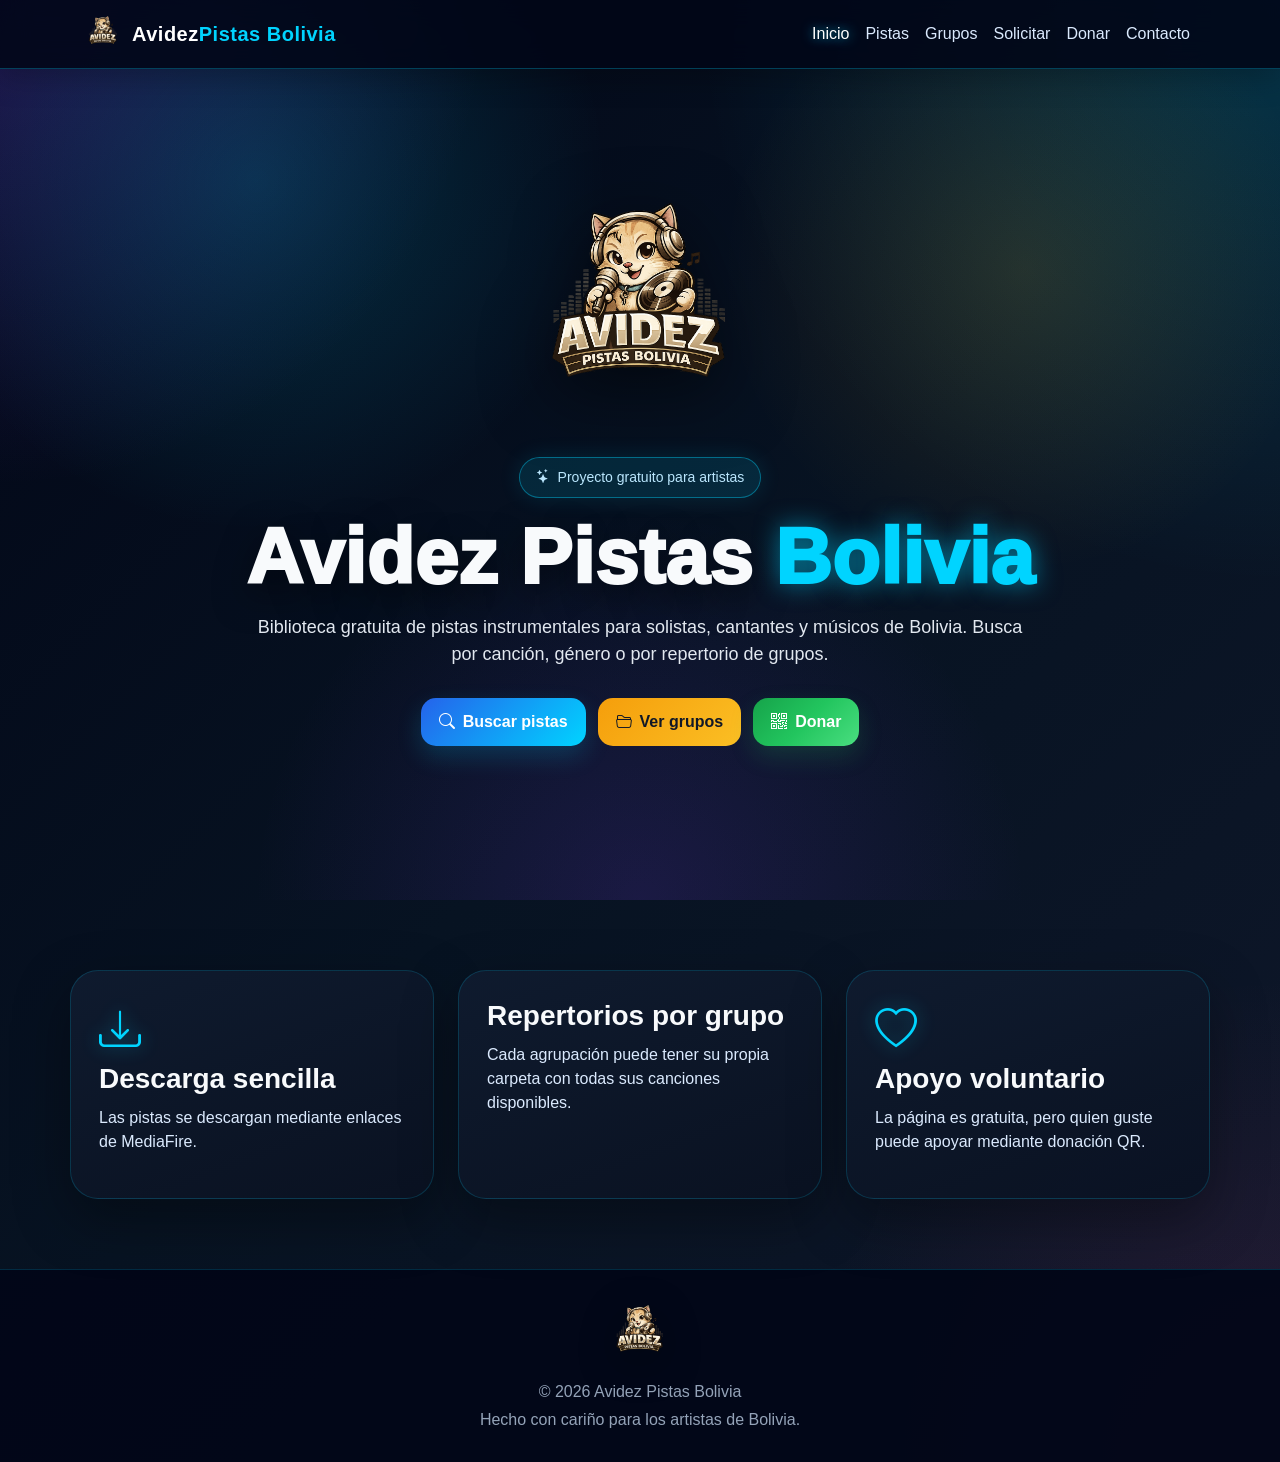
<file: index.html>
<!DOCTYPE html>
<html lang="es">
<head>
  <meta charset="UTF-8">
  <meta name="viewport" content="width=device-width, initial-scale=1.0">
  <title>Avidez Pistas Bolivia</title>

  <link href="https://cdn.jsdelivr.net/npm/bootstrap@5.3.3/dist/css/bootstrap.min.css" rel="stylesheet">
  <link href="https://cdn.jsdelivr.net/npm/bootstrap-icons@1.11.3/font/bootstrap-icons.min.css" rel="stylesheet">
  <link rel="stylesheet" href="css/styles.css">
</head>
<body>

<nav class="navbar navbar-expand-lg navbar-dark fixed-top">
  <div class="container">

    <a class="navbar-brand" href="index.html">
      <img src="assets/img/niño.png" alt="Logo Avidez Pistas Bolivia" class="logo-navbar">
      Avidez <span>Pistas Bolivia</span>
    </a>

    <button class="navbar-toggler" type="button" data-bs-toggle="collapse" data-bs-target="#menu">
      <span class="navbar-toggler-icon"></span>
    </button>

    <div class="collapse navbar-collapse" id="menu">
      <ul class="navbar-nav ms-auto">
        <li class="nav-item"><a class="nav-link active" href="index.html">Inicio</a></li>
        <li class="nav-item"><a class="nav-link" href="pistas.html">Pistas</a></li>
        <li class="nav-item"><a class="nav-link" href="grupos.html">Grupos</a></li>
        <li class="nav-item"><a class="nav-link" href="solicitar.html">Solicitar</a></li>
        <li class="nav-item"><a class="nav-link" href="donar.html">Donar</a></li>
        <li class="nav-item"><a class="nav-link" href="contacto.html">Contacto</a></li>
      </ul>
    </div>

  </div>
</nav>

<header class="hero text-center">
  <div class="container">

    <div class="logo-container">
      <img src="assets/img/niño.png" alt="Logo Avidez Pistas Bolivia" class="hero-logo">

      <div class="badge-soft">
        <i class="bi bi-stars"></i>
        Proyecto gratuito para artistas
      </div>
    </div>

    <h1>
      Avidez Pistas
      <span>Bolivia</span>
    </h1>

    <p>
      Biblioteca gratuita de pistas instrumentales para solistas,
      cantantes y músicos de Bolivia.
      Busca por canción, género o por repertorio de grupos.
    </p>

    <div class="hero-buttons">
      <a href="pistas.html" class="btn-main">
        <i class="bi bi-search"></i>
        Buscar pistas
      </a>

      <a href="grupos.html" class="btn-secondary-custom">
        <i class="bi bi-folder2-open"></i>
        Ver grupos
      </a>

      <a href="donar.html" class="btn-donate">
        <i class="bi bi-qr-code"></i>
        Donar
      </a>
    </div>

  </div>
</header>

<section class="container section-space">
  <div class="row g-4">

    <div class="col-md-4">
      <div class="info-card">
        <i class="bi bi-download icon-card"></i>
        <h3>Descarga sencilla</h3>
        <p>Las pistas se descargan mediante enlaces de MediaFire.</p>
      </div>
    </div>

    <div class="col-md-4">
      <div class="info-card">
        <i class="bi bi-folder-music icon-card"></i>
        <h3>Repertorios por grupo</h3>
        <p>Cada agrupación puede tener su propia carpeta con todas sus canciones disponibles.</p>
      </div>
    </div>

    <div class="col-md-4">
      <div class="info-card">
        <i class="bi bi-heart icon-card"></i>
        <h3>Apoyo voluntario</h3>
        <p>La página es gratuita, pero quien guste puede apoyar mediante donación QR.</p>
      </div>
    </div>

  </div>
</section>

<footer class="footer text-center">
  <div class="container">
    <img src="assets/img/niño.png" alt="Logo Avidez Pistas Bolivia" class="footer-logo">
    <p class="mb-1">© 2026 Avidez Pistas Bolivia</p>
    <p class="mb-0">Hecho con cariño para los artistas de Bolivia.</p>
  </div>
</footer>

<script src="https://cdn.jsdelivr.net/npm/bootstrap@5.3.3/dist/js/bootstrap.bundle.min.js"></script>

</body>
</html>
</file>
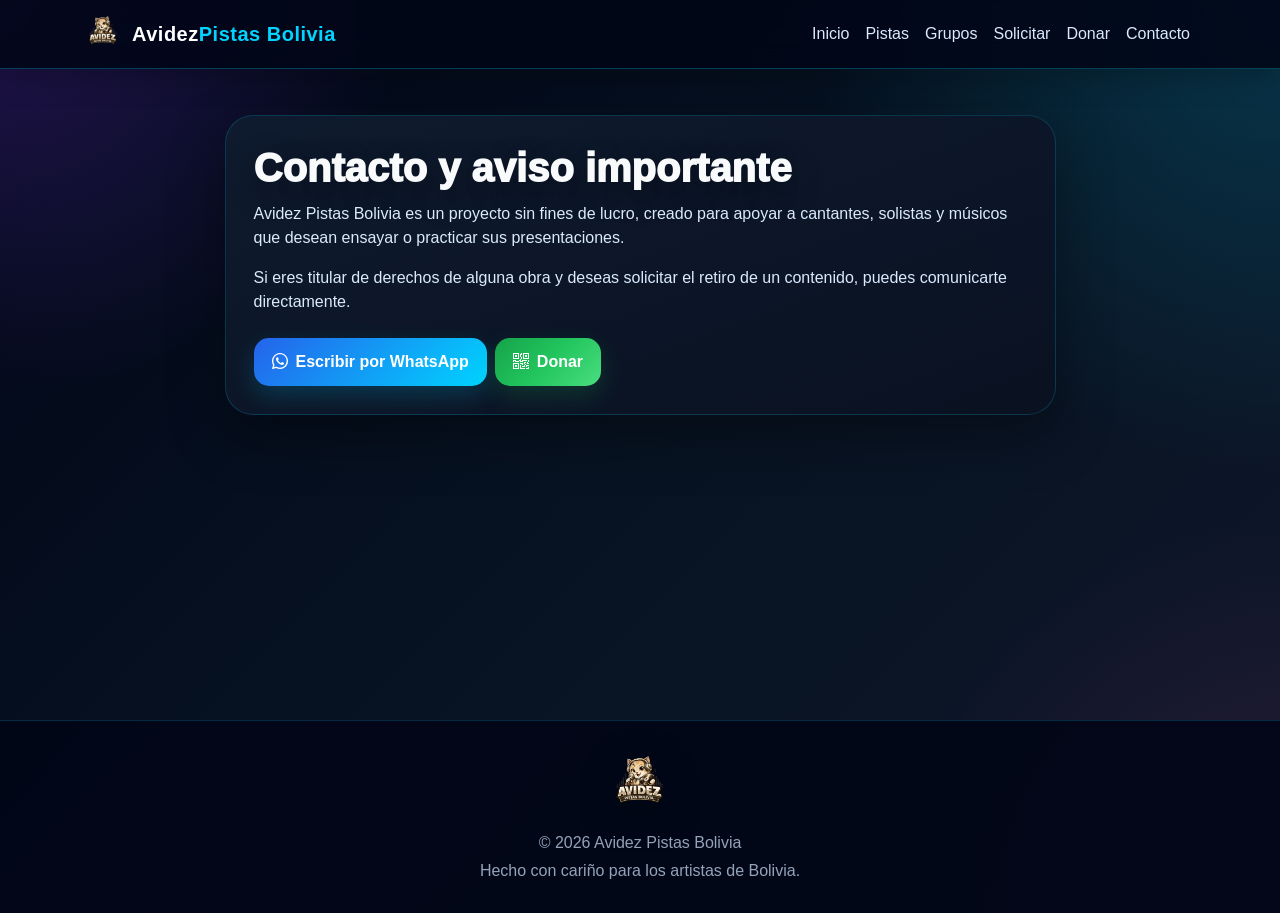
<file: contacto.html>
<!DOCTYPE html>
<html lang="es">
<head>
  <meta charset="UTF-8">
  <meta name="viewport" content="width=device-width, initial-scale=1.0">
  <title>Contacto - Avidez Pistas Bolivia</title>

  <link href="https://cdn.jsdelivr.net/npm/bootstrap@5.3.3/dist/css/bootstrap.min.css" rel="stylesheet">
  <link href="https://cdn.jsdelivr.net/npm/bootstrap-icons@1.11.3/font/bootstrap-icons.min.css" rel="stylesheet">
  <link rel="stylesheet" href="css/styles.css">
</head>
<body>

<nav class="navbar navbar-expand-lg navbar-dark fixed-top">
  <div class="container">

    <a class="navbar-brand" href="index.html">
      <img src="assets/img/niño.png" alt="Logo Avidez Pistas Bolivia" class="logo-navbar">
      Avidez <span>Pistas Bolivia</span>
    </a>

    <button class="navbar-toggler" type="button" data-bs-toggle="collapse" data-bs-target="#menu">
      <span class="navbar-toggler-icon"></span>
    </button>

    <div class="collapse navbar-collapse" id="menu">
      <ul class="navbar-nav ms-auto">
        <li class="nav-item"><a class="nav-link" href="index.html">Inicio</a></li>
        <li class="nav-item"><a class="nav-link" href="pistas.html">Pistas</a></li>
        <li class="nav-item"><a class="nav-link" href="grupos.html">Grupos</a></li>
        <li class="nav-item"><a class="nav-link" href="solicitar.html">Solicitar</a></li>
        <li class="nav-item"><a class="nav-link" href="donar.html">Donar</a></li>
        <li class="nav-item"><a class="nav-link" href="contacto.html">Contacto</a></li>
      </ul>
    </div>

  </div>
</nav>

<main class="container page-space">
  <div class="row justify-content-center">
    <div class="col-lg-9">

      <div class="info-card">
        <h1 class="page-title">Contacto y aviso importante</h1>

        <p>
          Avidez Pistas Bolivia es un proyecto sin fines de lucro, creado para apoyar a cantantes,
          solistas y músicos que desean ensayar o practicar sus presentaciones.
        </p>

        <p>
          Si eres titular de derechos de alguna obra y deseas solicitar el retiro de un contenido,
          puedes comunicarte directamente.
        </p>

        <div class="mt-4 d-flex flex-wrap gap-2">
          <a href="https://wa.me/59175830320" target="_blank" class="btn-main">
            <i class="bi bi-whatsapp"></i>
            Escribir por WhatsApp
          </a>

          <a href="donar.html" class="btn-donate">
            <i class="bi bi-qr-code"></i>
            Donar
          </a>
        </div>
      </div>

    </div>
  </div>
</main>

<footer class="footer text-center">
  <div class="container">
    <img src="assets/img/niño.png" alt="Logo Avidez Pistas Bolivia" class="footer-logo">
    <p class="mb-1">© 2026 Avidez Pistas Bolivia</p>
    <p class="mb-0">Hecho con cariño para los artistas de Bolivia.</p>
  </div>
</footer>


<script src="https://cdn.jsdelivr.net/npm/bootstrap@5.3.3/dist/js/bootstrap.bundle.min.js"></script>

</body>
</html>
</file>
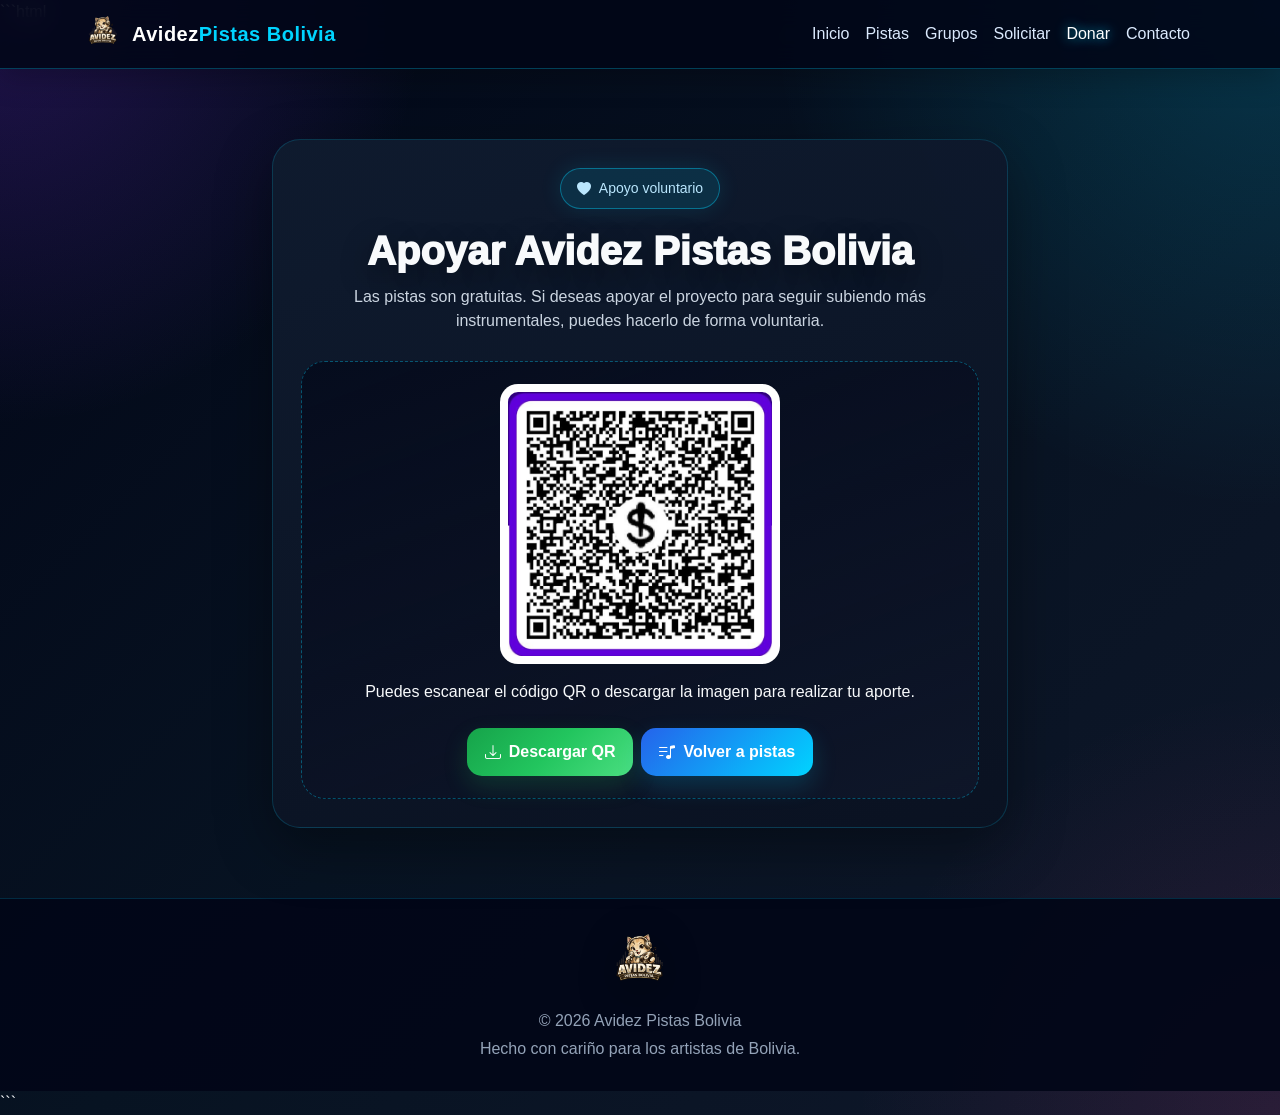
<file: donar.html>
```html
<!DOCTYPE html>
<html lang="es">
<head>
  <meta charset="UTF-8">
  <meta name="viewport" content="width=device-width, initial-scale=1.0">
  <title>Donar - Avidez Pistas Bolivia</title>

  <link href="https://cdn.jsdelivr.net/npm/bootstrap@5.3.3/dist/css/bootstrap.min.css" rel="stylesheet">
  <link href="https://cdn.jsdelivr.net/npm/bootstrap-icons@1.11.3/font/bootstrap-icons.min.css" rel="stylesheet">
  <link rel="stylesheet" href="css/styles.css">
</head>
<body>

<nav class="navbar navbar-expand-lg navbar-dark fixed-top">
  <div class="container">

    <a class="navbar-brand" href="index.html">
      <img src="assets/img/niño.png"
           alt="Logo Avidez Pistas Bolivia"
           class="logo-navbar">
      Avidez <span>Pistas Bolivia</span>
    </a>

    <button class="navbar-toggler"
            type="button"
            data-bs-toggle="collapse"
            data-bs-target="#menu">
      <span class="navbar-toggler-icon"></span>
    </button>

    <div class="collapse navbar-collapse" id="menu">
      <ul class="navbar-nav ms-auto">
        <li class="nav-item"><a class="nav-link" href="index.html">Inicio</a></li>
        <li class="nav-item"><a class="nav-link" href="pistas.html">Pistas</a></li>
        <li class="nav-item"><a class="nav-link" href="grupos.html">Grupos</a></li>
        <li class="nav-item"><a class="nav-link" href="solicitar.html">Solicitar</a></li>
        <li class="nav-item"><a class="nav-link active" href="donar.html">Donar</a></li>
        <li class="nav-item"><a class="nav-link" href="contacto.html">Contacto</a></li>
      </ul>
    </div>

  </div>
</nav>

<main class="container page-space">
  <div class="row justify-content-center">
    <div class="col-lg-8">

      <div class="donation-page-card text-center">

        <div class="badge-soft">
          <i class="bi bi-heart-fill"></i>
          Apoyo voluntario
        </div>

        <h1 class="page-title">
          Apoyar Avidez Pistas Bolivia
        </h1>

        <p class="page-subtitle">
          Las pistas son gratuitas. Si deseas apoyar el proyecto para seguir
          subiendo más instrumentales, puedes hacerlo de forma voluntaria.
        </p>

        <div class="qr-box">

          <a href="assets/img/qr-donacion.png" target="_blank">
            <img src="assets/img/qr-donacion.png"
                 alt="QR de donación"
                 class="qr-img">
          </a>

          <p class="mt-3">
            Puedes escanear el código QR o descargar la imagen para realizar tu aporte.
          </p>

          <div class="d-flex justify-content-center gap-2 flex-wrap mt-4">

            <button onclick="descargarQR()" class="btn-donate">
              <i class="bi bi-download"></i>
              Descargar QR
            </button>

            <a href="pistas.html" class="btn-main">
              <i class="bi bi-music-note-list"></i>
              Volver a pistas
            </a>

          </div>

        </div>

      </div>

    </div>
  </div>
</main>

<footer class="footer text-center">
  <div class="container">

    <img src="assets/img/niño.png"
         alt="Logo Avidez Pistas Bolivia"
         class="footer-logo">

    <p class="mb-1">
      © 2026 Avidez Pistas Bolivia
    </p>

    <p class="mb-0">
      Hecho con cariño para los artistas de Bolivia.
    </p>

  </div>
</footer>

<script>
function descargarQR() {

    const link = document.createElement("a");

    link.href = "assets/img/qr-donacion.png";
    link.download = "QR-Donacion-Avidez-Pistas-Bolivia.png";

    document.body.appendChild(link);
    link.click();
    document.body.removeChild(link);
}
</script>

<script src="https://cdn.jsdelivr.net/npm/bootstrap@5.3.3/dist/js/bootstrap.bundle.min.js"></script>

</body>
</html>
```
</file>
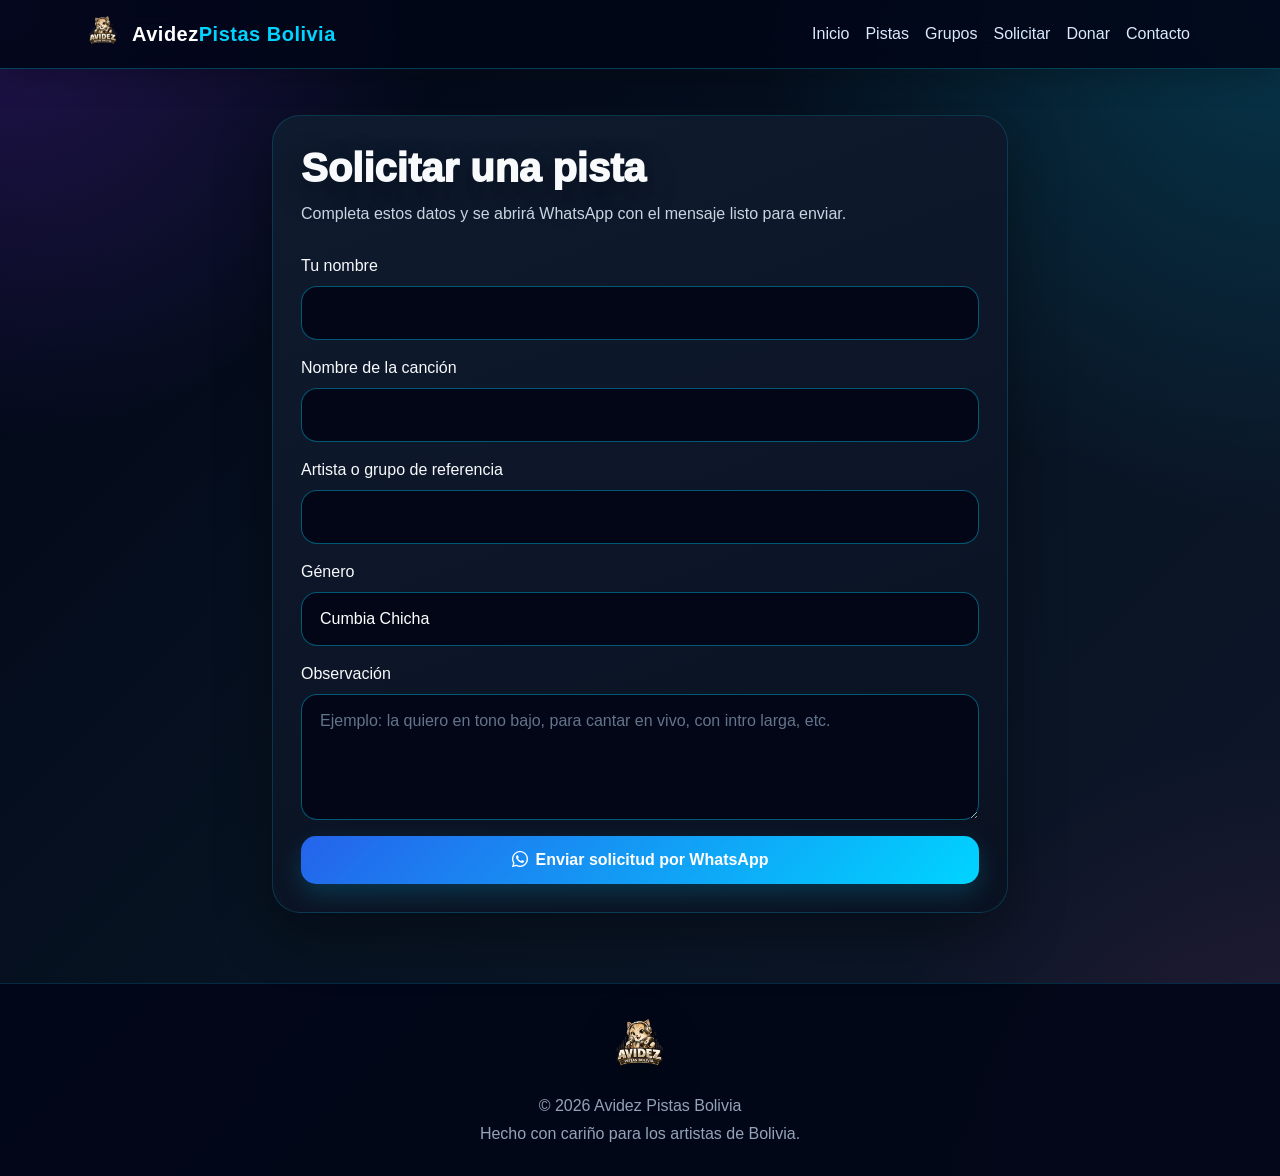
<file: solicitar.html>
<!DOCTYPE html>
<html lang="es">
<head>
  <meta charset="UTF-8">
  <meta name="viewport" content="width=device-width, initial-scale=1.0">
  <title>Solicitar pista - Avidez Pistas Bolivia</title>

  <link href="https://cdn.jsdelivr.net/npm/bootstrap@5.3.3/dist/css/bootstrap.min.css" rel="stylesheet">
  <link href="https://cdn.jsdelivr.net/npm/bootstrap-icons@1.11.3/font/bootstrap-icons.min.css" rel="stylesheet">
  <link rel="stylesheet" href="css/styles.css">
</head>
<body>

<nav class="navbar navbar-expand-lg navbar-dark fixed-top">
  <div class="container">

    <a class="navbar-brand" href="index.html">
      <img src="assets/img/niño.png" alt="Logo Avidez Pistas Bolivia" class="logo-navbar">
      Avidez <span>Pistas Bolivia</span>
    </a>

    <button class="navbar-toggler" type="button" data-bs-toggle="collapse" data-bs-target="#menu">
      <span class="navbar-toggler-icon"></span>
    </button>

    <div class="collapse navbar-collapse" id="menu">
      <ul class="navbar-nav ms-auto">
        <li class="nav-item"><a class="nav-link" href="index.html">Inicio</a></li>
        <li class="nav-item"><a class="nav-link" href="pistas.html">Pistas</a></li>
        <li class="nav-item"><a class="nav-link" href="grupos.html">Grupos</a></li>
        <li class="nav-item"><a class="nav-link" href="solicitar.html">Solicitar</a></li>
        <li class="nav-item"><a class="nav-link" href="donar.html">Donar</a></li>
        <li class="nav-item"><a class="nav-link" href="contacto.html">Contacto</a></li>
      </ul>
    </div>

  </div>
</nav>

<main class="container page-space">
  <div class="row justify-content-center">
    <div class="col-lg-8">
      <div class="form-card">

        <h1 class="page-title">Solicitar una pista</h1>
        <p class="page-subtitle">Completa estos datos y se abrirá WhatsApp con el mensaje listo para enviar.</p>

        <form id="formSolicitud">
          <div class="mb-3">
            <label class="form-label">Tu nombre</label>
            <input type="text" id="nombre" class="form-control custom-input" required>
          </div>

          <div class="mb-3">
            <label class="form-label">Nombre de la canción</label>
            <input type="text" id="cancion" class="form-control custom-input" required>
          </div>

          <div class="mb-3">
            <label class="form-label">Artista o grupo de referencia</label>
            <input type="text" id="artista" class="form-control custom-input">
          </div>

          <div class="mb-3">
            <label class="form-label">Género</label>
            <select id="genero" class="form-control custom-input">
              <option>Cumbia Chicha</option>
              <option>Cumbia Sureña</option>
              <option>Cumbia con Sabor</option>
              <option>Otros Ritmos</option>
            </select>
          </div>

          <div class="mb-3">
            <label class="form-label">Observación</label>
            <textarea id="observacion" class="form-control custom-input" rows="4" placeholder="Ejemplo: la quiero en tono bajo, para cantar en vivo, con intro larga, etc."></textarea>
          </div>

          <button type="submit" class="btn-main w-100 justify-content-center">
            <i class="bi bi-whatsapp"></i>
            Enviar solicitud por WhatsApp
          </button>
        </form>

      </div>
    </div>
  </div>
</main>

<footer class="footer text-center">
  <div class="container">
    <img src="assets/img/niño.png" alt="Logo Avidez Pistas Bolivia" class="footer-logo">
    <p class="mb-1">© 2026 Avidez Pistas Bolivia</p>
    <p class="mb-0">Hecho con cariño para los artistas de Bolivia.</p>
  </div>
</footer>

<script src="js/solicitar.js"></script>
<script src="https://cdn.jsdelivr.net/npm/bootstrap@5.3.3/dist/js/bootstrap.bundle.min.js"></script>

</body>
</html>
</file>
<file: css/styles.css>
:root {
    --azul: #2563eb;
    --celeste: #00d4ff;
    --morado: #7c3aed;
    --verde: #22c55e;
    --dorado: #fbbf24;
    --rosa: #ec4899;
    --oscuro: #071322;
    --card: #0f1b2f;
    --texto: #f8fafc;
    --muted: #cbd5e1;
}

* {
    box-sizing: border-box;
}

body {
    margin: 0;
    font-family: Arial, Helvetica, sans-serif;
    color: var(--texto);
    min-height: 100vh;
    background:
        radial-gradient(circle at top left, rgba(124, 58, 237, .25), transparent 25%),
        radial-gradient(circle at top right, rgba(0, 212, 255, .18), transparent 30%),
        radial-gradient(circle at bottom right, rgba(236, 72, 153, .12), transparent 25%),
        linear-gradient(135deg, #020617, #071322, #0f172a);
}

/* =========================
   NAVBAR
========================= */

.navbar {
    background: rgba(2, 6, 23, .88);
    backdrop-filter: blur(14px);
    border-bottom: 1px solid rgba(0, 212, 255, .28);
    box-shadow: 0 8px 30px rgba(0, 0, 0, .25);
}

.navbar-brand {
    display: flex;
    align-items: center;
    font-weight: 900;
    letter-spacing: .5px;
    color: white !important;
}

.navbar-brand span {
    color: var(--celeste);
}

.nav-link {
    color: #dbeafe !important;
    transition: .25s;
}

.nav-link.active,
.nav-link:hover {
    color: white !important;
    text-shadow: 0 0 12px rgba(0, 212, 255, .8);
}

/* =========================
   LOGOS
========================= */

.logo-navbar {
    width: 42px;
    height: 42px;
    object-fit: contain;
    border-radius: 50%;
    margin-right: 8px;
}

.logo-container {
    display: flex;
    flex-direction: column;
    align-items: center;
    justify-content: center;
    margin-bottom: 20px;
}

.hero-logo {
    width: min(260px, 80%);
    max-width: 260px;
    height: auto;
    margin-bottom: 0;
    filter: drop-shadow(0 18px 35px rgba(0, 0, 0, .55));
    animation: flotar 5s ease-in-out infinite;
}

.logo-container .badge-soft {
    margin-top: 12px;
    margin-bottom: 0;
}

.footer-logo {
    width: 70px;
    height: auto;
    margin-bottom: 10px;
    filter: drop-shadow(0 10px 20px rgba(0, 0, 0, .35));
}

/* =========================
   HERO
========================= */

.hero {
    min-height: 100vh;
    display: flex;
    align-items: center;
    padding: 100px 0 70px;
    background:
        radial-gradient(circle at 20% 20%, rgba(0, 212, 255, .18), transparent 28%),
        radial-gradient(circle at 80% 30%, rgba(251, 191, 36, .12), transparent 25%),
        radial-gradient(circle at 50% 100%, rgba(124, 58, 237, .16), transparent 35%);
}

.hero h1 {
    font-size: clamp(42px, 7vw, 78px);
    font-weight: 950;
    line-height: 1;
    letter-spacing: .5px;
    text-shadow: 0 12px 35px rgba(0, 0, 0, .5);
}

.hero h1 span {
    color: var(--celeste);
    text-shadow: 0 0 25px rgba(0, 212, 255, .55);
}

.hero p {
    color: #e2e8f0;
    font-size: 18px;
    max-width: 780px;
    margin: 18px auto 0;
}

.hero-buttons {
    display: flex;
    justify-content: center;
    gap: 12px;
    flex-wrap: wrap;
    margin-top: 30px;
}

/* =========================
   BADGES
========================= */

.badge-soft {
    display: inline-flex;
    gap: 8px;
    align-items: center;
    padding: 9px 16px;
    border-radius: 999px;
    background: rgba(0, 212, 255, .12);
    color: #bae6fd;
    border: 1px solid rgba(0, 212, 255, .4);
    margin-bottom: 18px;
    font-size: 14px;
    box-shadow: 0 0 22px rgba(0, 212, 255, .12);
}

/* =========================
   BOTONES
========================= */

.btn-main,
.btn-secondary-custom,
.btn-download,
.btn-request,
.btn-donate {
    border-radius: 15px;
    padding: 12px 18px;
    font-weight: 800;
    text-decoration: none;
    display: inline-flex;
    align-items: center;
    gap: 8px;
    border: none;
    transition: .25s;
}

.btn-main,
.btn-download {
    background: linear-gradient(135deg, #2563eb, #00d4ff);
    color: white;
    box-shadow: 0 10px 25px rgba(0, 212, 255, .18);
}

.btn-main:hover,
.btn-download:hover {
    color: white;
    transform: translateY(-2px);
    filter: brightness(1.12);
}

.btn-secondary-custom {
    background: linear-gradient(135deg, #f59e0b, #fbbf24);
    color: #111827;
}

.btn-secondary-custom:hover {
    color: #111827;
    transform: translateY(-2px);
    filter: brightness(1.08);
}

.btn-donate {
    background: linear-gradient(135deg, #16a34a, #22c55e, #4ade80);
    color: white;
    box-shadow: 0 10px 25px rgba(34, 197, 94, .18);
}

.btn-donate:hover {
    color: white;
    transform: translateY(-2px);
    filter: brightness(1.1);
}

/* =========================
   ESPACIADOS Y TÍTULOS
========================= */

.section-space {
    padding: 70px 0;
}

.page-space {
    padding-top: 115px;
    padding-bottom: 70px;
    min-height: 80vh;
}

.page-title {
    font-weight: 950;
    margin-bottom: 10px;
    text-shadow: 0 10px 30px rgba(0, 0, 0, .4);
}

.page-subtitle {
    color: var(--muted);
    margin-bottom: 28px;
}

/* =========================
   TARJETAS GENERALES
========================= */

.info-card,
.form-card,
.donation-page-card,
.group-card {
    background:
        linear-gradient(160deg, rgba(15, 27, 47, .98), rgba(10, 18, 34, .98));
    border: 1px solid rgba(0, 212, 255, .18);
    border-radius: 28px;
    padding: 28px;
    height: 100%;
    box-shadow: 0 20px 55px rgba(0, 0, 0, .35);
    transition: .35s;
}

.info-card:hover,
.group-card:hover {
    transform: translateY(-8px) scale(1.01);
    border-color: rgba(0, 212, 255, .55);
    box-shadow:
        0 0 40px rgba(0, 212, 255, .15),
        0 25px 60px rgba(0, 0, 0, .45);
}

.icon-card {
    font-size: 42px;
    color: var(--celeste);
    margin-bottom: 16px;
    text-shadow: 0 0 18px rgba(0, 212, 255, .45);
}

.info-card h3,
.group-card h3 {
    font-weight: 900;
    margin-bottom: 10px;
}

.info-card p,
.group-card p {
    color: #dbeafe;
}

/* =========================
   BUSCADOR Y FORMULARIOS
========================= */

.search-box {
    max-width: 850px;
    margin: 0 auto 25px;
    background: rgba(15, 23, 42, .85);
    border: 1px solid rgba(0, 212, 255, .28);
    border-radius: 24px;
    padding: 14px;
    box-shadow:
        0 20px 60px rgba(0, 0, 0, .35),
        inset 0 0 20px rgba(0, 212, 255, .04);
}

.search-box input,
.custom-input {
    background: #020617;
    color: white;
    border: 1px solid rgba(0, 212, 255, .4);
    border-radius: 16px;
    padding: 14px 18px;
}

.search-box input:focus,
.custom-input:focus {
    background: #020617;
    color: white;
    box-shadow: 0 0 0 .25rem rgba(0, 212, 255, .18);
    border-color: var(--celeste);
}

.custom-input::placeholder {
    color: #64748b;
}

/* =========================
   FILTROS
========================= */

.filter-btn {
    border: 1px solid rgba(0, 212, 255, .35);
    color: #dbeafe;
    background: rgba(15, 23, 42, .75);
    border-radius: 999px;
    padding: 8px 16px;
    margin: 5px;
    transition: .25s;
}

.filter-btn.active,
.filter-btn:hover {
    background: linear-gradient(135deg, #2563eb, #00d4ff);
    color: white;
    border-color: transparent;
    box-shadow: 0 0 18px rgba(0, 212, 255, .25);
}

/* =========================
   PISTAS
========================= */

.track-card {
    background:
        linear-gradient(160deg, rgba(15, 27, 47, .98), rgba(10, 18, 34, .98));
    border: 1px solid rgba(0, 212, 255, .18);
    border-radius: 28px;
    padding: 22px;
    height: 100%;
    transition: .35s;
    position: relative;
    overflow: hidden;
    box-shadow: 0 18px 45px rgba(0, 0, 0, .32);
}

.track-card::before {
    content: "";
    position: absolute;
    top: -80px;
    right: -80px;
    width: 180px;
    height: 180px;
    border-radius: 50%;
    background: radial-gradient(circle, rgba(0, 212, 255, .25), transparent);
}

.track-card:hover {
    transform: translateY(-8px) scale(1.01);
    border-color: rgba(0, 212, 255, .55);
    box-shadow:
        0 0 40px rgba(0, 212, 255, .15),
        0 25px 60px rgba(0, 0, 0, .45);
}

.track-cover,
.group-cover {
    width: 58px;
    height: 58px;
    border-radius: 18px;
    display: flex;
    align-items: center;
    justify-content: center;
    background: linear-gradient(135deg, var(--azul), var(--celeste));
    color: white;
    font-size: 28px;
    margin-bottom: 16px;
}

.track-card h3 {
    font-size: 21px;
    font-weight: 900;
    margin-bottom: 8px;
    position: relative;
    z-index: 1;
    color: #f8fafc;
}

.track-meta {
    display: flex;
    flex-wrap: wrap;
    gap: 8px;
    margin: 14px 0;
    position: relative;
    z-index: 1;
}

.track-meta span,
.group-count {
    font-size: 13px;
    color: #e0f2fe;
    background: rgba(2, 6, 23, .65);
    border: 1px solid rgba(0, 212, 255, .18);
    border-radius: 999px;
    padding: 6px 10px;
}

.empty-message {
    display: none;
    text-align: center;
    color: #cbd5e1;
    background: rgba(15, 23, 42, .75);
    border: 1px dashed rgba(0, 212, 255, .35);
    border-radius: 22px;
    padding: 28px;
    margin-top: 20px;
}

/* =========================
   IMÁGENES DE PISTAS Y GRUPOS
========================= */

.group-img {
    width: 100%;
    height: 170px;
    object-fit: cover;
    border-radius: 18px;
    margin-bottom: 16px;
    border: 1px solid rgba(0, 212, 255, .25);
}

.track-img {
    width: 100%;
    height: 180px;
    object-fit: cover;
    border-radius: 18px;
    margin-bottom: 16px;
    border: 1px solid rgba(0, 212, 255, .25);
    transition: .3s;
}

.track-card:hover .track-img {
    transform: scale(1.03);
}

.track-cover-images {
    width: 100%;
    height: 180px;
    margin-bottom: 15px;
    overflow: hidden;
    border-radius: 18px;
    position: relative;
    border: 1px solid rgba(0, 212, 255, .25);
}

.track-img-single {
    width: 100%;
    height: 100%;
    object-fit: cover;
    display: block;
}

.track-img-split {
    display: flex;
    width: 100%;
    height: 100%;
}

.track-img-split img {
    width: 50%;
    height: 100%;
    object-fit: cover;
    display: block;
}

.track-img-grid-3,
.track-img-grid-4 {
    display: grid;
    grid-template-columns: 1fr 1fr;
    grid-template-rows: 1fr 1fr;
    width: 100%;
    height: 100%;
}

.track-img-grid-3 img,
.track-img-grid-4 img {
    width: 100%;
    height: 100%;
    object-fit: cover;
}

.track-img-grid-3 img:first-child {
    grid-row: 1 / 3;
}

/* =========================
   DONACIONES
========================= */

.donation-mini {
    margin-top: 14px;
    padding: 14px;
    border-radius: 18px;
    background:
        linear-gradient(135deg, rgba(34, 197, 94, .10), rgba(0, 212, 255, .06));
    border: 1px solid rgba(34, 197, 94, .3);
    position: relative;
    z-index: 1;
}

.donation-mini p {
    margin: 0 0 10px;
    color: #bbf7d0;
    font-size: 14px;
}

.donation-mini .btn-donate {
    padding: 9px 12px;
    font-size: 14px;
}

.qr-box {
    background:
        linear-gradient(160deg, rgba(2, 6, 23, .65), rgba(15, 23, 42, .9));
    border: 1px dashed rgba(0, 212, 255, .35);
    border-radius: 24px;
    padding: 22px;
}

.qr-img {
    width: min(280px, 100%);
    height: auto;
    border-radius: 18px;
    background: white;
    padding: 8px;
}

/* =========================
   GRUPOS
========================= */

.group-card {
    transition: .35s;
}

.group-header {
    display: flex;
    justify-content: space-between;
    gap: 16px;
    align-items: center;
    background:
        linear-gradient(160deg, rgba(15, 23, 42, .85), rgba(2, 6, 23, .75));
    border: 1px solid rgba(0, 212, 255, .22);
    border-radius: 26px;
    padding: 24px;
}

.back-link {
    color: #bae6fd;
    text-decoration: none;
}

.back-link:hover {
    color: white;
}

/* =========================
   FOOTER
========================= */

.footer {
    background: rgba(2, 6, 23, .92);
    border-top: 1px solid rgba(0, 212, 255, .18);
    color: #94a3b8;
    padding: 30px 0;
}

/* =========================
   ANIMACIONES
========================= */

@keyframes flotar {
    0% {
        transform: translateY(0);
    }

    50% {
        transform: translateY(-10px);
    }

    100% {
        transform: translateY(0);
    }
}

/* =========================
   RESPONSIVE
========================= */

@media (max-width: 576px) {
    .hero {
        padding: 90px 0 50px;
    }

    .btn-main,
    .btn-secondary-custom,
    .btn-download,
    .btn-request,
    .btn-donate {
        width: 100%;
        justify-content: center;
    }

    .group-header {
        display: block;
    }

    .group-count {
        display: inline-block;
        margin-top: 12px;
    }

    .track-cover-images {
        height: 160px;
    }

    .group-img {
        height: 150px;
    }
}
</file>
